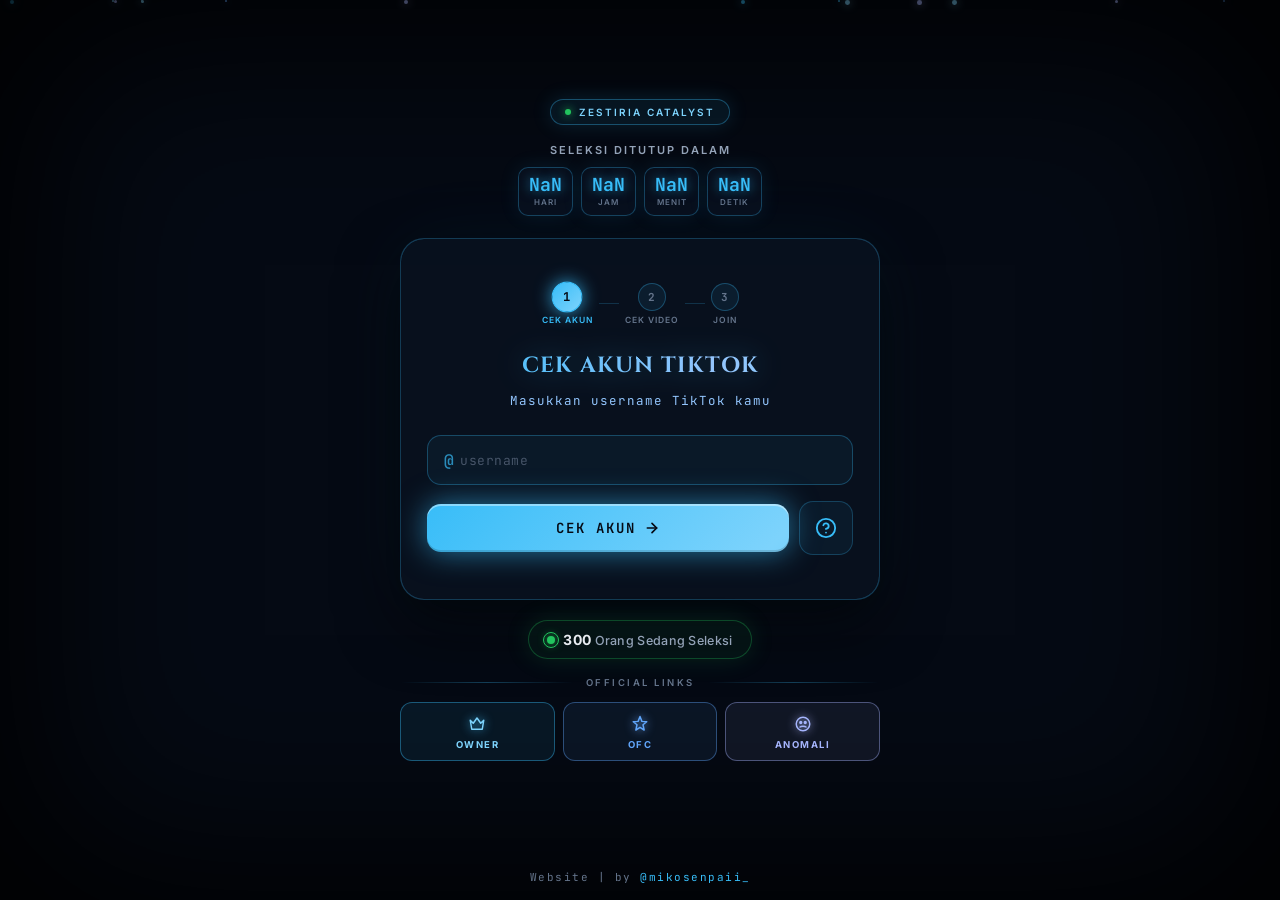
<file: index.html>
<!DOCTYPE html>
<html lang="id">
<head>
  <meta charset="UTF-8" />
  <meta name="viewport" content="width=device-width, initial-scale=1.0, maximum-scale=1.0, user-scalable=no" />
  <meta name="theme-color" content="#050a14" />

  <title>Zestiria Catalyst — Seleksi Member Eksklusif TikTok</title>
  <meta name="description" content="Join Zestiria Catalyst — Komunitas eksklusif kreator TikTok! Seleksi member baru, cek akun, kirim bukti, dan join grup WhatsApp kami. Gratis & mudah!">
  <meta name="keywords" content="Zestiria Catalyst, seleksi TikTok, komunitas kreator, grup WhatsApp, join member, seleksi online">
  <meta name="author" content="MikoSenpai">
  <meta name="robots" content="index, follow">

  <meta property="og:title" content="Zestiria Catalyst — Seleksi Member Eksklusif TikTok">
  <meta property="og:description" content="Join Zestiria Catalyst — Komunitas eksklusif kreator TikTok!">
  <meta property="og:image" content="https://cdn.phototourl.com/free/2026-09-18-398009e4-9c2b-493d-8fa6-78310434aab6.jpg">
  <meta property="og:url" content="https://zestiria.my.id">
  <meta property="og:type" content="website">

  <meta name="twitter:card" content="summary_large_image">
  <meta name="twitter:title" content="Zestiria Catalyst — Seleksi Member Eksklusif TikTok">
  <meta name="twitter:description" content="Join Zestiria Catalyst — Komunitas eksklusif kreator TikTok!">
  <meta name="twitter:image" content="https://cdn.phototourl.com/free/2026-09-18-398009e4-9c2b-493d-8fa6-78310434aab6.jpg">

  <link rel="icon" type="image/png" href="https://cdn.phototourl.com/free/2026-09-18-398009e4-9c2b-493d-8fa6-78310434aab6.jpg">
  <link rel="apple-touch-icon" href="https://cdn.phototourl.com/free/2026-09-18-398009e4-9c2b-493d-8fa6-78310434aab6.jpg">

  <link rel="preconnect" href="https://fonts.googleapis.com">
  <link rel="preconnect" href="https://fonts.gstatic.com" crossorigin>
  <link href="https://fonts.googleapis.com/css2?family=JetBrains+Mono:wght@400;600&family=Cinzel:wght@600;700&family=Inter:wght@400;500;600;700&display=swap" rel="stylesheet">

  <link rel="stylesheet" href="n27k.css" />
</head>
<body>

  <div class="bg" id="bgImage"></div>
  <div class="bg-overlay"></div>
  <div class="grid"></div>
  <div class="particles" id="particles"></div>
  <div class="vignette"></div>

  <canvas id="confettiCanvas" class="confetti-canvas"></canvas>

  <div class="wrapper">

    <div class="brand">
      <div class="brand-badge">
        <span class="pulse-dot"></span>
        <span class="brand-name">Zestiria Catalyst</span>
      </div>
    </div>

    <div class="countdown-widget" id="countdownWidget">
      <div class="countdown-label" id="countdownLabel">Seleksi ditutup dalam</div>
      <div class="countdown-timer">
        <div class="countdown-box">
          <span class="countdown-num" id="cdDays">00</span>
          <span class="countdown-unit" id="cdDaysLabel">hari</span>
        </div>
        <div class="countdown-box">
          <span class="countdown-num" id="cdHours">00</span>
          <span class="countdown-unit" id="cdHoursLabel">jam</span>
        </div>
        <div class="countdown-box">
          <span class="countdown-num" id="cdMinutes">00</span>
          <span class="countdown-unit" id="cdMinutesLabel">menit</span>
        </div>
        <div class="countdown-box">
          <span class="countdown-num" id="cdSeconds">00</span>
          <span class="countdown-unit" id="cdSecondsLabel">detik</span>
        </div>
      </div>
    </div>

    <div class="card">

      <div class="step-bar">
        <div class="step active" id="stepIndicator1">
          <span class="step-num">1</span>
          <span class="step-label">Cek Akun</span>
        </div>
        <div class="step-line"></div>
        <div class="step" id="stepIndicator2">
          <span class="step-num">2</span>
          <span class="step-label">Cek Video</span>
        </div>
        <div class="step-line"></div>
        <div class="step" id="stepIndicator3">
          <span class="step-num">3</span>
          <span class="step-label">Join</span>
        </div>
      </div>

      <!-- TAHAP 1 -->
      <div class="stage active" id="stage1">
        <h1 class="title" id="titleText">CEK AKUN TIKTOK</h1>
        <p class="subtitle" id="subtitleText">Masukkan username TikTok kamu</p>

        <div class="input-group">
          <span class="input-prefix">@</span>
          <input type="text" id="usernameInput" placeholder="username" autocomplete="off" spellcheck="false" maxlength="30" />
        </div>

        <div class="btn-row-main">
          <button class="btn-primary" onclick="checkUsername()">
            <span>CEK AKUN</span>
            <svg viewBox="0 0 24 24" fill="none" stroke="currentColor" stroke-width="2.5" stroke-linecap="round" stroke-linejoin="round">
              <line x1="5" y1="12" x2="19" y2="12"></line>
              <polyline points="12 5 19 12 12 19"></polyline>
            </svg>
          </button>
          <button class="btn-icon-main" onclick="openHelp()" title="Info CN & Hashtag">
            <svg viewBox="0 0 24 24" fill="none" stroke="currentColor" stroke-width="2" stroke-linecap="round" stroke-linejoin="round">
              <circle cx="12" cy="12" r="10"></circle>
              <path d="M9.09 9a3 3 0 0 1 5.83 1c0 2-3 3-3 3"></path>
              <line x1="12" y1="17" x2="12.01" y2="17"></line>
            </svg>
          </button>
        </div>

        <div class="status-box" id="status1"></div>
      </div>

      <!-- TAHAP 2 -->
      <div class="stage" id="stage2">
        <h1 class="title">CEK VIDEO TIKTOK</h1>
        <p class="subtitle">Tempel link video TikTok kamu</p>

        <div class="input-group">
          <input type="url" id="videoInput" placeholder="https://vt.tiktok.com/..." autocomplete="off" spellcheck="false" />
        </div>

        <div class="btn-row-main">
          <button class="btn-primary" onclick="checkVideo()">
            <span>CEK VIDEO</span>
            <svg viewBox="0 0 24 24" fill="none" stroke="currentColor" stroke-width="2.5" stroke-linecap="round" stroke-linejoin="round">
              <line x1="5" y1="12" x2="19" y2="12"></line>
              <polyline points="12 5 19 12 12 19"></polyline>
            </svg>
          </button>
          <button class="btn-icon-main" onclick="openHelp()" title="Info CN & Hashtag">
            <svg viewBox="0 0 24 24" fill="none" stroke="currentColor" stroke-width="2" stroke-linecap="round" stroke-linejoin="round">
              <circle cx="12" cy="12" r="10"></circle>
              <path d="M9.09 9a3 3 0 0 1 5.83 1c0 2-3 3-3 3"></path>
              <line x1="12" y1="17" x2="12.01" y2="17"></line>
            </svg>
          </button>
        </div>

        <button class="btn-ghost" onclick="backToStage1()">← Kembali ke Tahap 1</button>

        <div class="status-box" id="status2"></div>
      </div>

      <!-- TAHAP 3 -->
      <div class="stage" id="stage3">
        <div class="success-icon">
          <svg viewBox="0 0 24 24" fill="none" stroke="currentColor" stroke-width="3" stroke-linecap="round" stroke-linejoin="round">
            <polyline points="20 6 9 17 4 12"></polyline>
          </svg>
        </div>
        <h1 class="title">SELAMAT!</h1>
        <p class="subtitle">Kamu lolos seleksi 🎉</p>

        <div class="result-info" id="resultInfo"></div>

        <div class="btn-row-actions">
          <button class="btn-join-group" onclick="joinGroup()">
            <svg viewBox="0 0 24 24" fill="none" stroke="currentColor" stroke-width="2.5" stroke-linecap="round" stroke-linejoin="round">
              <path d="M17 21v-2a4 4 0 0 0-4-4H5a4 4 0 0 0-4 4v2"></path>
              <circle cx="9" cy="7" r="4"></circle>
              <path d="M23 21v-2a4 4 0 0 0-3-3.87"></path>
              <path d="M16 3.13a4 4 0 0 1 0 7.75"></path>
            </svg>
            <span>JOIN GRUP</span>
          </button>
          <button class="btn-upload-bukti" onclick="openUploadForm()">
            <svg viewBox="0 0 24 24" fill="none" stroke="currentColor" stroke-width="2.5" stroke-linecap="round" stroke-linejoin="round">
              <path d="M21 15v4a2 2 0 0 1-2 2H5a2 2 0 0 1-2-2v-4"></path>
              <polyline points="17 8 12 3 7 8"></polyline>
              <line x1="12" y1="3" x2="12" y2="15"></line>
            </svg>
            <span>KIRIM BUKTI</span>
          </button>
        </div>
      </div>

      <!-- STAGE UPLOAD -->
      <div class="stage" id="stageUpload">
        <h1 class="title">KIRIM BUKTI</h1>
        <p class="subtitle">Isi data buat verifikasi admin</p>

        <div class="input-group">
          <span class="input-prefix">@</span>
          <input type="text" id="uploadUsername" placeholder="username" autocomplete="off" spellcheck="false" />
        </div>

        <div class="input-group">
          <input type="tel" id="uploadWa" placeholder="628xxxxxxxxxx" autocomplete="off" />
        </div>

        <div class="file-upload-wrap">
          <input type="file" id="uploadFile" accept="image/*" onchange="handleFileChange(event)" hidden />
          <label for="uploadFile" class="file-upload-label" id="fileUploadLabel">
            <svg viewBox="0 0 24 24" fill="none" stroke="currentColor" stroke-width="2" stroke-linecap="round" stroke-linejoin="round">
              <rect x="3" y="3" width="18" height="18" rx="2" ry="2"></rect>
              <circle cx="8.5" cy="8.5" r="1.5"></circle>
              <polyline points="21 15 16 10 5 21"></polyline>
            </svg>
            <span id="fileLabelText">+ Pilih Gambar (max 5 MB)</span>
          </label>
          <div class="file-preview" id="filePreview"></div>
        </div>

        <button class="btn-primary" onclick="submitBukti()" id="btnSubmitBukti">
          <span>KIRIM BUKTI</span>
          <svg viewBox="0 0 24 24" fill="none" stroke="currentColor" stroke-width="2.5" stroke-linecap="round" stroke-linejoin="round">
            <line x1="22" y1="2" x2="11" y2="13"></line>
            <polygon points="22 2 15 22 11 13 2 9 22 2"></polygon>
          </svg>
        </button>

        <button class="btn-ghost" onclick="checkStatus()">CEK STATUS</button>

        <div class="status-box" id="statusUpload"></div>
      </div>

      <!-- STAGE STATUS -->
      <div class="stage" id="stageStatus">
        <div class="status-icon-wrap" id="statusIconWrap">
          <div class="status-icon" id="statusIcon"></div>
        </div>
        <h1 class="title" id="statusTitle">STATUS BUKTI</h1>
        <p class="subtitle" id="statusDesc">-</p>

        <button class="btn-primary" onclick="resetAll()">
          <span>KEMBALI</span>
        </button>
      </div>

      <!-- TAHAP GAGAL -->
      <div class="stage" id="stageFail">
        <div class="fail-icon">
          <svg viewBox="0 0 24 24" fill="none" stroke="currentColor" stroke-width="3" stroke-linecap="round" stroke-linejoin="round">
            <line x1="18" y1="6" x2="6" y2="18"></line>
            <line x1="6" y1="6" x2="18" y2="18"></line>
          </svg>
        </div>
        <h1 class="title">MAAF</h1>
        <p class="subtitle" id="failMessage">Kamu belum memenuhi syarat.</p>

        <button class="btn-primary" onclick="resetAll()">
          <span>COBA LAGI</span>
        </button>
      </div>

    </div>

    <div class="counter-widget" id="counterWidget">
      <span class="counter-dot"></span>
      <span class="counter-text">
        <strong id="counterValue">300</strong> Orang Sedang Seleksi
      </span>
    </div>

    <div class="official-section">
      <div class="divider"><span>Official Links</span></div>
      <div class="link-row">
        <a class="link-btn owner" id="ownerBtn" href="#" target="_blank" rel="noopener">
          <svg viewBox="0 0 24 24" fill="none" stroke="currentColor" stroke-width="2" stroke-linecap="round" stroke-linejoin="round"><path d="M3 7l4 4 5-7 5 7 4-4-2 12H5L3 7z"/></svg>
          <span class="label">Owner</span>
        </a>
        <a class="link-btn ofc" id="ofcBtn" href="#" target="_blank" rel="noopener">
          <svg viewBox="0 0 24 24" fill="none" stroke="currentColor" stroke-width="2" stroke-linecap="round" stroke-linejoin="round"><path d="M12 2l2.5 6.5L21 9l-5 4 1.5 7L12 16.5 6.5 20 8 13 3 9l6.5-.5z"/></svg>
          <span class="label">OFC</span>
        </a>
        <a class="link-btn anomali" id="anomaliBtn" href="#" target="_blank" rel="noopener">
          <svg viewBox="0 0 24 24" fill="none" stroke="currentColor" stroke-width="2" stroke-linecap="round" stroke-linejoin="round"><circle cx="12" cy="12" r="9"/><circle cx="9" cy="10" r="1.2" fill="currentColor"/><circle cx="15" cy="10" r="1.2" fill="currentColor"/><path d="M8 16c1.5-1.5 6.5-1.5 8 0"/></svg>
          <span class="label">Anomali</span>
        </a>
      </div>
    </div>

    <div class="footer">
      Website | by <span class="footer-name">@mikosenpaii_</span>
    </div>
  </div>

  <div class="popup" id="helpPopup">
    <div class="popup-box">
      <div class="popup-header">
        <h3>INFO CN & HASHTAG</h3>
        <button class="close-x" onclick="closeHelp()" aria-label="Close">
          <svg viewBox="0 0 24 24" fill="none" stroke="currentColor" stroke-width="2.5" stroke-linecap="round" stroke-linejoin="round"><line x1="18" y1="6" x2="6" y2="18"></line><line x1="6" y1="6" x2="18" y2="18"></line></svg>
        </button>
      </div>
      <div class="popup-body">
        <h4>📝 Format CN (Nama TikTok)</h4>
        <p class="help-desc">Pilih salah satu format di bawah, ganti "namamu" dengan nama kamu:</p>
        <div id="helpCNList"></div>
        <hr class="divider-line" />
        <h4>🏷️ Hashtag Wajib</h4>
        <p class="help-desc">Video kamu harus ada salah satu hashtag ini di caption:</p>
        <div id="helpHashtagList"></div>
        <hr class="divider-line" />
        <p class="help-note">💡 <strong>Tips:</strong> Setelah ganti CN di TikTok, tunggu 1-2 menit biar ke-update, baru cek lagi di sini.</p>
      </div>
      <div class="popup-footer">
        <button onclick="closeHelp()">TUTUP</button>
      </div>
    </div>
  </div>

  <div class="loading" id="loading">
    <div class="spinner"></div>
    <p id="loadingText">MEMPROSES...</p>
  </div>

  <script src="cfg2a.js"></script>
  <script src="s2ka.js"></script>
</body>
                             </html>
</file>
<file: n27k.css>
/* ============================================================
   RESET & BASE
   ============================================================ */
* { margin:0; padding:0; box-sizing:border-box; -webkit-tap-highlight-color: transparent; }

html, body {
  height: 100%;
  font-family: 'JetBrains Mono', monospace;
  background: #050a14;
  color: #e8ecf1;
  overflow-x: hidden;
  overflow-y: auto;
  -webkit-font-smoothing: antialiased;
}

/* ============================================================
   BACKGROUND
   ============================================================ */
.bg {
  position: fixed; inset: 0;
  background-color: #050a14;
  background-image: var(--bg-image);
  background-size: cover;
  background-position: center;
  background-repeat: no-repeat;
  z-index: -4;
}

.bg-overlay {
  position: fixed; inset: 0;
  background:
    radial-gradient(circle at 50% 40%, rgba(56,189,248,0.18), transparent 60%),
    linear-gradient(180deg, rgba(5,10,20,0.78) 0%, rgba(5,10,20,0.9) 50%, rgba(5,10,20,0.97) 100%);
  z-index: -3;
  pointer-events: none;
}

.grid {
  position: fixed; inset: 0;
  background-image:
    linear-gradient(rgba(120,180,255,0.035) 1px, transparent 1px),
    linear-gradient(90deg, rgba(120,180,255,0.035) 1px, transparent 1px);
  background-size: 55px 55px;
  -webkit-mask-image: radial-gradient(circle at center, black 25%, transparent 80%);
  mask-image: radial-gradient(circle at center, black 25%, transparent 80%);
  z-index: -2;
  pointer-events: none;
}

.vignette {
  position: fixed; inset: 0;
  box-shadow: inset 0 0 180px 50px rgba(0,0,0,0.9);
  pointer-events: none;
  z-index: 1;
}

/* ============================================================
   PARTIKEL
   ============================================================ */
.particles {
  position: fixed; inset: 0;
  pointer-events: none;
  z-index: 0;
  overflow: hidden;
}

.particle {
  position: absolute;
  width: 3px; height: 3px;
  border-radius: 50%;
  background: #38bdf8;
  will-change: transform, opacity;
  animation: floatUp linear infinite;
  box-shadow: 0 0 8px currentColor;
}

@keyframes floatUp {
  0% { transform: translate3d(0, 100vh, 0); opacity: 0; }
  10% { opacity: 0.9; }
  90% { opacity: 0.9; }
  100% { transform: translate3d(0, -10vh, 0); opacity: 0; }
}

/* ============================================================
   CONFETTI CANVAS
   ============================================================ */
.confetti-canvas {
  position: fixed;
  inset: 0;
  pointer-events: none;
  z-index: 999;
  display: none;
}
.confetti-canvas.active { display: block; }

/* ============================================================
   WRAPPER
   ============================================================ */
.wrapper {
  min-height: 100vh;
  min-height: 100dvh;
  display: flex;
  flex-direction: column;
  align-items: center;
  justify-content: center;
  padding: 30px 20px 70px;
  position: relative;
  z-index: 2;
}

/* ============================================================
   BRAND BADGE
   ============================================================ */
.brand { margin-bottom: 18px; animation: fadeUp 0.7s ease 0.1s both; }

.brand-badge {
  display: inline-flex;
  align-items: center;
  gap: 8px;
  padding: 6px 14px;
  border-radius: 50px;
  background: rgba(56,189,248,0.08);
  border: 1px solid rgba(56,189,248,0.35);
  font-family: 'Inter', sans-serif;
  font-size: 10px;
  font-weight: 600;
  letter-spacing: 2px;
  color: #7dd3fc;
  text-transform: uppercase;
  position: relative;
  overflow: hidden;
  box-shadow: 0 0 20px rgba(56,189,248,0.15);
}

.brand-badge::before {
  content: '';
  position: absolute; inset: 0;
  background: linear-gradient(90deg, transparent, rgba(56,189,248,0.2), transparent);
  transform: translateX(-100%);
  animation: badgeShine 4s ease-in-out infinite;
}

@keyframes badgeShine {
  0%, 100% { transform: translateX(-100%); }
  50% { transform: translateX(100%); }
}

.brand-badge .pulse-dot {
  width: 6px; height: 6px;
  border-radius: 50%;
  background: #22c55e;
  box-shadow: 0 0 8px #22c55e;
  animation: pulse 1.5s ease-in-out infinite;
  flex-shrink: 0;
}

@keyframes pulse {
  0%, 100% { opacity: 1; transform: scale(1); }
  50% { opacity: 0.4; transform: scale(0.8); }
}

/* ============================================================
   COUNTDOWN WIDGET
   ============================================================ */
.countdown-widget {
  display: flex;
  flex-direction: column;
  align-items: center;
  gap: 10px;
  margin-bottom: 22px;
  animation: fadeUp 0.7s ease 0.15s both;
}

.countdown-label {
  font-family: 'Inter', sans-serif;
  font-size: 11px;
  letter-spacing: 2px;
  color: #94a3b8;
  text-transform: uppercase;
  font-weight: 600;
}

.countdown-timer {
  display: flex;
  align-items: center;
  gap: 8px;
}

.countdown-box {
  display: flex;
  flex-direction: column;
  align-items: center;
  gap: 3px;
  min-width: 52px;
  padding: 8px 10px;
  background: rgba(10, 18, 32, 0.75);
  border: 1px solid rgba(56, 189, 248, 0.3);
  border-radius: 10px;
  box-shadow: 0 0 20px rgba(56, 189, 248, 0.1);
}

.countdown-num {
  font-family: 'JetBrains Mono', monospace;
  font-size: 18px;
  font-weight: 700;
  color: #38bdf8;
  line-height: 1;
  text-shadow: 0 0 12px rgba(56, 189, 248, 0.6);
}

.countdown-num.urgent {
  color: #f87171;
  text-shadow: 0 0 12px rgba(248, 113, 113, 0.8);
  animation: urgentPulse 1s ease-in-out infinite;
}

@keyframes urgentPulse {
  0%, 100% { opacity: 1; }
  50% { opacity: 0.6; }
}

.countdown-unit {
  font-family: 'Inter', sans-serif;
  font-size: 8px;
  letter-spacing: 1px;
  color: #64748b;
  text-transform: uppercase;
  font-weight: 600;
}

.countdown-widget.ended .countdown-timer { display: none; }
.countdown-widget.ended .countdown-label { color: #f87171; }

/* ============================================================
   CARD
   ============================================================ */
.card {
  position: relative;
  width: 100%;
  max-width: 480px;
  padding: 32px 26px 28px;
  border-radius: 24px;
  background: rgba(10,18,32,0.78);
  border: 1px solid rgba(56,189,248,0.25);
  box-shadow: 0 25px 60px rgba(0,0,0,0.6), 0 0 80px rgba(56,189,248,0.06);
  text-align: center;
  animation: cardEnter 0.8s cubic-bezier(0.22,1,0.36,1) 0.3s both;
  overflow: hidden;
}

@keyframes cardEnter {
  0% { transform: translate3d(0, 50px, 0) scale(0.95); opacity: 0; }
  100% { transform: translate3d(0, 0, 0) scale(1); opacity: 1; }
}

.card::before {
  content: '';
  position: absolute; inset: -1px;
  border-radius: 24px;
  padding: 1px;
  background: linear-gradient(135deg, rgba(56,189,248,0.7), rgba(120,180,255,0.5), rgba(56,189,248,0.7));
  -webkit-mask: linear-gradient(#000 0 0) content-box, linear-gradient(#000 0 0);
  -webkit-mask-composite: xor;
  mask-composite: exclude;
  opacity: 0.6;
  animation: borderPulse 3s ease-in-out infinite;
  pointer-events: none;
}

@keyframes borderPulse {
  0%, 100% { opacity: 0.4; }
  50% { opacity: 0.9; }
}

/* ============================================================
   STEP BAR
   ============================================================ */
.step-bar {
  display: flex;
  align-items: center;
  justify-content: center;
  gap: 6px;
  margin-bottom: 26px;
  margin-top: 12px;
  animation: fadeUp 0.7s ease 0.4s both;
}

.step { display: flex; flex-direction: column; align-items: center; gap: 4px; transition: 0.3s; }

.step-num {
  width: 28px; height: 28px;
  border-radius: 50%;
  display: flex; align-items: center; justify-content: center;
  font-size: 11px; font-weight: 700;
  background: rgba(56,189,248,0.08);
  border: 1px solid rgba(56,189,248,0.3);
  color: #64748b;
  transition: 0.3s;
}

.step-label {
  font-family: 'Inter', sans-serif;
  font-size: 8.5px;
  letter-spacing: 1px;
  color: #64748b;
  text-transform: uppercase;
  font-weight: 600;
  transition: 0.3s;
}

.step.active .step-num {
  background: linear-gradient(135deg, #38bdf8, #7dd3fc);
  color: #050a14;
  border-color: #38bdf8;
  box-shadow: 0 0 15px rgba(56,189,248,0.8);
  transform: scale(1.1);
}

.step.active .step-label { color: #38bdf8; }

.step.done .step-num {
  background: rgba(34,197,94,0.2);
  border-color: #22c55e;
  color: #22c55e;
}

.step.done .step-label { color: #22c55e; }

.step-line {
  width: 20px; height: 1px;
  background: linear-gradient(90deg, rgba(56,189,248,0.2), rgba(56,189,248,0.2));
}

/* ============================================================
   STAGE
   ============================================================ */
.stage { display: none; animation: stageIn 0.5s cubic-bezier(0.22,1,0.36,1); }
.stage.active { display: block; }

@keyframes stageIn {
  0% { opacity: 0; transform: translate3d(0, 20px, 0); }
  100% { opacity: 1; transform: translate3d(0, 0, 0); }
}

/* ============================================================
   TITLE & SUBTITLE
   ============================================================ */
.title {
  font-family: 'Cinzel', serif;
  font-size: 22px;
  font-weight: 700;
  letter-spacing: 1px;
  margin-bottom: 10px;
  background: linear-gradient(90deg, #38bdf8, #93c5fd, #7dd3fc, #38bdf8);
  background-size: 200% auto;
  -webkit-background-clip: text;
  -webkit-text-fill-color: transparent;
  background-clip: text;
  animation: titleShine 4s linear infinite;
  filter: drop-shadow(0 0 15px rgba(56,189,248,0.4));
}

@keyframes titleShine { to { background-position: 200% center; } }

.subtitle {
  font-size: 12.5px;
  color: #93c5fd;
  letter-spacing: 1px;
  margin-bottom: 24px;
  line-height: 1.7;
}

/* ============================================================
   INPUT GROUP
   ============================================================ */
.input-group {
  display: flex;
  align-items: center;
  background: rgba(56,189,248,0.05);
  border: 1px solid rgba(56,189,248,0.3);
  border-radius: 14px;
  padding: 0 16px;
  margin-bottom: 16px;
  transition: 0.3s;
}

.input-group:focus-within {
  border-color: rgba(56,189,248,0.8);
  box-shadow: 0 0 25px rgba(56,189,248,0.4);
  background: rgba(56,189,248,0.08);
}

.input-prefix {
  font-size: 16px;
  color: #38bdf8;
  font-weight: 600;
  margin-right: 6px;
  opacity: 0.7;
}

.input-group input {
  flex: 1;
  background: transparent;
  border: none;
  outline: none;
  color: #e8ecf1;
  font-family: 'JetBrains Mono', monospace;
  font-size: 14px;
  padding: 15px 0;
  letter-spacing: 0.5px;
}

.input-group input::placeholder { color: #475569; font-size: 13px; }

/* ============================================================
   BUTTONS
   ============================================================ */
.btn-primary {
  position: relative;
  width: 100%;
  padding: 15px 24px;
  display: inline-flex;
  align-items: center;
  justify-content: center;
  gap: 8px;
  font-family: 'JetBrains Mono', monospace;
  font-size: 14px;
  font-weight: 600;
  letter-spacing: 2px;
  color: #050a14;
  background: linear-gradient(135deg, #38bdf8, #7dd3fc, #38bdf8);
  background-size: 200% auto;
  border: none;
  border-radius: 14px;
  cursor: pointer;
  overflow: hidden;
  box-shadow: 0 0 30px rgba(56,189,248,0.6), inset 0 2px 0 rgba(255,255,255,0.4), inset 0 -2px 0 rgba(0,0,0,0.15);
  transition: transform 0.25s cubic-bezier(0.34,1.4,0.64,1), background-position 0.5s;
  -webkit-appearance: none;
}

.btn-primary:active {
  transform: translate3d(0, -2px, 0) scale(1.02);
  background-position: right center;
}

.btn-primary::after {
  content: '';
  position: absolute; top: 0; left: -100%;
  width: 60%; height: 100%;
  background: linear-gradient(90deg, transparent, rgba(255,255,255,0.8), transparent);
  animation: shimmer 3s ease-in-out infinite;
  pointer-events: none;
}

@keyframes shimmer {
  0% { transform: translate3d(-100%, 0, 0); }
  60%, 100% { transform: translate3d(350%, 0, 0); }
}

.btn-primary svg { width: 16px; height: 16px; position: relative; z-index: 1; }
.btn-primary span { position: relative; z-index: 1; }

.btn-ghost {
  width: 100%;
  padding: 12px 24px;
  margin-top: 10px;
  background: transparent;
  border: 1px solid rgba(56,189,248,0.2);
  border-radius: 14px;
  color: #64748b;
  font-family: 'JetBrains Mono', monospace;
  font-size: 11.5px;
  letter-spacing: 1px;
  cursor: pointer;
  transition: 0.3s;
}

.btn-ghost:active {
  background: rgba(56,189,248,0.08);
  color: #7dd3fc;
  border-color: rgba(56,189,248,0.5);
}

/* ============================================================
   BUTTON ROW (tombol utama + tombol help)
   ============================================================ */
.btn-row-main {
  display: flex;
  align-items: center;
  justify-content: center;
  gap: 10px;
  animation: fadeUp 0.7s ease 0.75s both;
}

.btn-row-main .btn-primary { flex: 1; width: auto; }

.btn-icon-main {
  width: 54px; height: 54px;
  border-radius: 14px;
  background: rgba(56,189,248,0.06);
  border: 1px solid rgba(56,189,248,0.25);
  color: #38bdf8;
  cursor: pointer;
  display: flex; align-items: center; justify-content: center;
  transition: transform 0.35s cubic-bezier(0.34,1.4,0.64,1), background 0.3s, border-color 0.3s;
  -webkit-appearance: none;
  padding: 0;
  flex-shrink: 0;
}

.btn-icon-main svg { width: 22px; height: 22px; }

.btn-icon-main:active {
  background: rgba(56,189,248,0.2);
  border-color: rgba(56,189,248,0.7);
  transform: translateZ(0) scale(1.05) rotate(180deg);
  box-shadow: 0 0 25px rgba(56,189,248,0.6);
}

/* ============================================================
   TOMBOL AKSI (JOIN + KIRIM BUKTI)
   ============================================================ */
.btn-row-actions {
  display: grid;
  grid-template-columns: 1fr 1fr;
  gap: 10px;
  margin-top: 20px;
  animation: fadeUp 0.7s ease 0.75s both;
}

.btn-join-group, .btn-upload-bukti {
  display: flex;
  align-items: center;
  justify-content: center;
  gap: 8px;
  padding: 15px 12px;
  border-radius: 14px;
  font-family: 'JetBrains Mono', monospace;
  font-size: 12px;
  font-weight: 700;
  letter-spacing: 1.5px;
  cursor: pointer;
  transition: all 0.3s cubic-bezier(0.34, 1.4, 0.64, 1);
  -webkit-appearance: none;
  position: relative;
  overflow: hidden;
}

.btn-join-group svg, .btn-upload-bukti svg {
  width: 18px;
  height: 18px;
  flex-shrink: 0;
}

.btn-join-group {
  background: linear-gradient(135deg, #25d366, #128c7e);
  border: none;
  color: #fff;
  box-shadow: 0 0 25px rgba(37, 211, 102, 0.5);
}
.btn-join-group:active {
  transform: scale(0.97);
  box-shadow: 0 0 40px rgba(37, 211, 102, 0.9);
}

.btn-upload-bukti {
  background: linear-gradient(135deg, #38bdf8, #7dd3fc, #38bdf8);
  background-size: 200% auto;
  border: none;
  color: #050a14;
  box-shadow: 0 0 25px rgba(56, 189, 248, 0.5);
}
.btn-upload-bukti:active {
  transform: scale(0.97);
  box-shadow: 0 0 40px rgba(56, 189, 248, 0.9);
}

/* ============================================================
   STATUS BOX
   ============================================================ */
.status-box {
  margin-top: 16px;
  font-size: 12px;
  line-height: 1.7;
  letter-spacing: 0.5px;
  transition: 0.3s;
}

.status-box.error {
  color: #f87171;
  padding: 12px;
  border-radius: 10px;
  background: rgba(248,113,113,0.08);
  border: 1px solid rgba(248,113,113,0.3);
  animation: shake 0.4s ease;
}

.status-box.success {
  color: #4ade80;
  padding: 12px;
  border-radius: 10px;
  background: rgba(74,222,128,0.08);
  border: 1px solid rgba(74,222,128,0.3);
}

@keyframes shake {
  0%, 100% { transform: translateX(0); }
  25% { transform: translateX(-6px); }
  75% { transform: translateX(6px); }
}

/* ============================================================
   SUCCESS & FAIL ICON
   ============================================================ */
.success-icon, .fail-icon {
  width: 80px; height: 80px;
  border-radius: 50%;
  margin: 0 auto 20px;
  display: flex; align-items: center; justify-content: center;
  animation: iconPop 0.6s cubic-bezier(0.34,1.56,0.64,1);
}

.success-icon {
  background: rgba(74,222,128,0.1);
  border: 2px solid #4ade80;
  box-shadow: 0 0 40px rgba(74,222,128,0.5);
  color: #4ade80;
}

.fail-icon {
  background: rgba(248,113,113,0.1);
  border: 2px solid #f87171;
  box-shadow: 0 0 40px rgba(248,113,113,0.5);
  color: #f87171;
}

.success-icon svg, .fail-icon svg { width: 38px; height: 38px; }

@keyframes iconPop {
  0% { transform: scale(0.3) rotate(-90deg); opacity: 0; }
  100% { transform: scale(1) rotate(0); opacity: 1; }
}

/* ============================================================
   STATUS ICON (buat halaman status)
   ============================================================ */
.status-icon-wrap {
  display: flex;
  align-items: center;
  justify-content: center;
  margin-bottom: 20px;
}

.status-icon {
  width: 80px;
  height: 80px;
  border-radius: 50%;
  display: flex;
  align-items: center;
  justify-content: center;
  animation: iconPop 0.6s cubic-bezier(0.34, 1.56, 0.64, 1);
}

.status-icon svg {
  width: 38px;
  height: 38px;
}

.status-icon-wrap.pending .status-icon {
  background: rgba(251, 191, 36, 0.1);
  border: 2px solid #fbbf24;
  color: #fbbf24;
  box-shadow: 0 0 40px rgba(251, 191, 36, 0.5);
}

.status-icon-wrap.acc .status-icon {
  background: rgba(74, 222, 128, 0.1);
  border: 2px solid #4ade80;
  color: #4ade80;
  box-shadow: 0 0 40px rgba(74, 222, 128, 0.5);
}

.status-icon-wrap.tolak .status-icon {
  background: rgba(248, 113, 113, 0.1);
  border: 2px solid #f87171;
  color: #f87171;
  box-shadow: 0 0 40px rgba(248, 113, 113, 0.5);
}

/* ============================================================
   FILE UPLOAD
   ============================================================ */
.file-upload-wrap {
  margin-bottom: 16px;
}

.file-upload-label {
  display: flex;
  flex-direction: column;
  align-items: center;
  justify-content: center;
  gap: 10px;
  padding: 30px 20px;
  background: rgba(56, 189, 248, 0.05);
  border: 2px dashed rgba(56, 189, 248, 0.4);
  border-radius: 14px;
  color: #7dd3fc;
  font-family: 'JetBrains Mono', monospace;
  font-size: 12px;
  cursor: pointer;
  transition: 0.3s;
}

.file-upload-label svg {
  width: 32px;
  height: 32px;
}

.file-upload-label:active {
  background: rgba(56, 189, 248, 0.15);
  border-color: rgba(56, 189, 248, 0.8);
}

.file-preview {
  display: none;
  margin-top: 10px;
  border-radius: 12px;
  overflow: hidden;
  border: 1px solid rgba(56, 189, 248, 0.3);
}

.file-preview.active {
  display: block;
}

.file-preview img {
  width: 100%;
  max-height: 250px;
  object-fit: contain;
  background: rgba(56, 189, 248, 0.03);
}

/* ============================================================
   RESULT INFO
   ============================================================ */
.result-info {
  padding: 14px;
  margin-bottom: 20px;
  border-radius: 12px;
  background: rgba(56,189,248,0.06);
  border: 1px solid rgba(56,189,248,0.2);
  font-size: 12px;
  color: #cbd5e1;
  line-height: 1.9;
  text-align: left;
}

.result-info strong { color: #38bdf8; }

/* ============================================================
   COUNTER WIDGET
   ============================================================ */
.counter-widget {
  display: inline-flex;
  align-items: center;
  gap: 8px;
  padding: 10px 18px;
  margin-top: 20px;
  border-radius: 50px;
  background: rgba(34, 197, 94, 0.06);
  border: 1px solid rgba(34, 197, 94, 0.3);
  font-family: 'Inter', sans-serif;
  font-size: 12.5px;
  color: #94a3b8;
  letter-spacing: 0.3px;
  font-weight: 500;
  animation: fadeUp 0.7s ease 1.3s both;
  box-shadow: 0 0 25px rgba(34, 197, 94, 0.15);
}

.counter-widget strong {
  color: #e8ecf1;
  font-weight: 700;
  font-size: 14px;
  transition: color 0.3s;
}

.counter-widget strong.bump {
  color: #4ade80;
  text-shadow: 0 0 15px rgba(74, 222, 128, 0.8);
}

.counter-dot {
  width: 8px;
  height: 8px;
  border-radius: 50%;
  background: #22c55e;
  box-shadow: 0 0 10px #22c55e;
  animation: counterPulse 1.5s ease-in-out infinite;
  flex-shrink: 0;
  position: relative;
}

.counter-dot::before {
  content: '';
  position: absolute;
  inset: -4px;
  border-radius: 50%;
  border: 1px solid #22c55e;
  animation: counterRing 2s ease-out infinite;
}

@keyframes counterPulse {
  0%, 100% { opacity: 1; transform: scale(1); }
  50% { opacity: 0.5; transform: scale(0.85); }
}

@keyframes counterRing {
  0% { transform: scale(0.8); opacity: 0.8; }
  100% { transform: scale(2); opacity: 0; }
}

/* ============================================================
   OFFICIAL LINKS SECTION
   ============================================================ */
.official-section {
  width: 100%;
  max-width: 480px;
  margin-top: 18px;
  animation: fadeUp 0.7s ease 1.4s both;
}

.divider {
  display: flex;
  align-items: center;
  gap: 12px;
  margin-bottom: 14px;
}

.divider::before, .divider::after {
  content: '';
  flex: 1; height: 1px;
  background: linear-gradient(90deg, transparent, rgba(56,189,248,0.3), transparent);
}

.divider span {
  font-family: 'Inter', sans-serif;
  font-size: 9.5px;
  letter-spacing: 2.5px;
  color: #64748b;
  font-weight: 600;
  text-transform: uppercase;
}

.link-row {
  display: grid;
  grid-template-columns: repeat(3, 1fr);
  gap: 8px;
}

.link-btn {
  position: relative;
  padding: 12px 6px 10px;
  display: flex;
  flex-direction: column;
  align-items: center;
  justify-content: center;
  gap: 6px;
  font-family: 'Inter', sans-serif;
  font-size: 9.5px;
  font-weight: 700;
  letter-spacing: 1.5px;
  border-radius: 12px;
  cursor: pointer;
  text-decoration: none;
  overflow: hidden;
  transition: transform 0.3s cubic-bezier(0.34,1.4,0.64,1), background 0.3s, box-shadow 0.3s, border-color 0.3s;
  text-transform: uppercase;
}

.link-btn:active { transform: translate3d(0, -2px, 0) scale(1.04); }
.link-btn svg { width: 18px; height: 18px; }
.link-btn .label { display: block; }

.link-btn.owner {
  color: #7dd3fc;
  background: rgba(56,189,248,0.08);
  border: 1px solid rgba(56,189,248,0.4);
}
.link-btn.owner:active {
  background: rgba(56,189,248,0.22);
  box-shadow: 0 0 22px rgba(56,189,248,0.8);
  border-color: rgba(56,189,248,0.8);
}
.link-btn.owner svg { filter: drop-shadow(0 0 5px rgba(56,189,248,0.9)); }

.link-btn.ofc {
  color: #60a5fa;
  background: rgba(96,165,250,0.08);
  border: 1px solid rgba(96,165,250,0.4);
}
.link-btn.ofc:active {
  background: rgba(96,165,250,0.22);
  box-shadow: 0 0 22px rgba(96,165,250,0.8);
  border-color: rgba(96,165,250,0.8);
}
.link-btn.ofc svg { filter: drop-shadow(0 0 5px rgba(96,165,250,0.9)); }

.link-btn.anomali {
  color: #a5b4fc;
  background: rgba(165,180,252,0.08);
  border: 1px solid rgba(165,180,252,0.4);
}
.link-btn.anomali:active {
  background: rgba(165,180,252,0.22);
  box-shadow: 0 0 22px rgba(165,180,252,0.8);
  border-color: rgba(165,180,252,0.8);
}
.link-btn.anomali svg { filter: drop-shadow(0 0 5px rgba(165,180,252,0.9)); }

/* ============================================================
   LINKS LIST
   ============================================================ */
.links-list {
  display: flex;
  flex-direction: column;
  gap: 8px;
}

.link-item {
  display: flex;
  align-items: center;
  gap: 12px;
  padding: 12px 16px;
  background: rgba(56,189,248,0.04);
  border: 1px solid rgba(56,189,248,0.2);
  border-radius: 12px;
  text-decoration: none;
  color: #cbd5e1;
  font-family: 'Inter', sans-serif;
  font-size: 12px;
  font-weight: 500;
  letter-spacing: 0.5px;
  transition: all 0.3s cubic-bezier(0.34,1.4,0.64,1);
  overflow: hidden;
  position: relative;
}

.link-item:active {
  background: rgba(56,189,248,0.12);
  border-color: rgba(56,189,248,0.6);
  box-shadow: 0 0 25px rgba(56,189,248,0.4);
  transform: translate3d(0, -2px, 0) scale(1.01);
}

.link-item .link-icon {
  width: 32px; height: 32px;
  border-radius: 8px;
  display: flex; align-items: center; justify-content: center;
  background: rgba(56,189,248,0.08);
  border: 1px solid rgba(56,189,248,0.25);
  flex-shrink: 0;
  color: #38bdf8;
}

.link-item .link-icon svg { width: 16px; height: 16px; }

.link-item .link-info {
  flex: 1;
  display: flex;
  flex-direction: column;
  gap: 2px;
  overflow: hidden;
}

.link-item .link-title {
  color: #e8ecf1;
  font-weight: 600;
  font-size: 12.5px;
  letter-spacing: 0.3px;
}

.link-item .link-desc {
  color: #64748b;
  font-size: 10px;
  white-space: nowrap;
  overflow: hidden;
  text-overflow: ellipsis;
}

.link-item .link-arrow {
  color: #38bdf8;
  font-size: 14px;
  opacity: 0.6;
  flex-shrink: 0;
}

.link-item.wa { border-color: rgba(37,211,102,0.25); }
.link-item.wa:active {
  background: rgba(37,211,102,0.12);
  border-color: rgba(37,211,102,0.6);
  box-shadow: 0 0 25px rgba(37,211,102,0.4);
}
.link-item.wa .link-icon {
  background: rgba(37,211,102,0.1);
  border-color: rgba(37,211,102,0.3);
  color: #25d366;
}

.link-item.tiktok { border-color: rgba(255,255,255,0.15); }
.link-item.tiktok:active {
  background: rgba(255,255,255,0.08);
  border-color: rgba(255,255,255,0.4);
}
.link-item.tiktok .link-icon {
  background: rgba(255,255,255,0.08);
  border-color: rgba(255,255,255,0.2);
  color: #ffffff;
}

.link-item.discord { border-color: rgba(88,101,242,0.3); }
.link-item.discord:active {
  background: rgba(88,101,242,0.15);
  border-color: rgba(88,101,242,0.7);
  box-shadow: 0 0 25px rgba(88,101,242,0.5);
}
.link-item.discord .link-icon {
  background: rgba(88,101,242,0.1);
  border-color: rgba(88,101,242,0.3);
  color: #5865f2;
}

.link-item.instagram { border-color: rgba(225,48,108,0.3); }
.link-item.instagram:active {
  background: rgba(225,48,108,0.15);
  border-color: rgba(225,48,108,0.7);
  box-shadow: 0 0 25px rgba(225,48,108,0.5);
}
.link-item.instagram .link-icon {
  background: rgba(225,48,108,0.1);
  border-color: rgba(225,48,108,0.3);
  color: #e1306c;
}

.link-item.youtube { border-color: rgba(255,0,0,0.3); }
.link-item.youtube:active {
  background: rgba(255,0,0,0.15);
  border-color: rgba(255,0,0,0.7);
  box-shadow: 0 0 25px rgba(255,0,0,0.5);
}
.link-item.youtube .link-icon {
  background: rgba(255,0,0,0.1);
  border-color: rgba(255,0,0,0.3);
  color: #ff0000;
}

/* ============================================================
   FOOTER
   ============================================================ */
.footer {
  position: absolute;
  bottom: 16px;
  font-size: 11px;
  letter-spacing: 1.5px;
  color: #64748b;
  text-align: center;
  animation: fadeUp 0.9s ease 1.5s both;
  width: 100%;
  left: 0;
}

.footer span { color: #38bdf8; }

/* ============================================================
   POPUP (HELP)
   ============================================================ */
.popup {
  position: fixed; inset: 0;
  background: rgba(5,10,20,0.88);
  display: flex;
  align-items: center;
  justify-content: center;
  z-index: 90;
  padding: 16px;
  opacity: 0;
  visibility: hidden;
  transition: opacity 0.3s ease, visibility 0.3s;
}

.popup.active { opacity: 1; visibility: visible; }

.popup-box {
  position: relative;
  width: 100%;
  max-width: 420px;
  max-height: 85vh;
  max-height: 85dvh;
  display: flex;
  flex-direction: column;
  border-radius: 20px;
  background: rgba(10,18,32,0.98);
  border: 1px solid rgba(56,189,248,0.4);
  box-shadow: 0 20px 60px rgba(0,0,0,0.7), 0 0 60px rgba(56,189,248,0.15);
  transform: translate3d(0, 40px, 0) scale(0.95);
  opacity: 0;
  transition: transform 0.4s cubic-bezier(0.34,1.4,0.64,1), opacity 0.3s ease;
  overflow: hidden;
}

.popup.active .popup-box {
  transform: translate3d(0, 0, 0) scale(1);
  opacity: 1;
}

.popup-header {
  padding: 20px 20px 14px;
  text-align: center;
  border-bottom: 1px solid rgba(56,189,248,0.15);
  position: relative;
  flex-shrink: 0;
}

.popup-header h3 {
  font-family: 'Cinzel', serif;
  color: #38bdf8;
  font-size: 18px;
  letter-spacing: 1.5px;
  text-shadow: 0 0 15px rgba(56,189,248,0.5);
}

.close-x {
  position: absolute;
  top: 14px; right: 14px;
  width: 32px; height: 32px;
  background: rgba(56,189,248,0.05);
  border: 1px solid rgba(56,189,248,0.15);
  border-radius: 50%;
  color: #94a3b8;
  cursor: pointer;
  transition: 0.3s;
  display: flex; align-items: center; justify-content: center;
  padding: 0;
}

.close-x svg { width: 14px; height: 14px; }

.close-x:active {
  color: #38bdf8;
  background: rgba(56,189,248,0.15);
  border-color: rgba(56,189,248,0.5);
  transform: scale(1.1);
}

.popup-body {
  padding: 20px 22px;
  overflow-y: auto;
  text-align: left;
  font-size: 12.5px;
  line-height: 1.85;
  color: #cbd5e1;
  -webkit-overflow-scrolling: touch;
  overscroll-behavior: contain;
}

.popup-body::-webkit-scrollbar { width: 4px; }
.popup-body::-webkit-scrollbar-thumb {
  background: rgba(56,189,248,0.5);
  border-radius: 10px;
}

.popup-body h4 {
  color: #38bdf8;
  font-size: 13px;
  letter-spacing: 1px;
  margin-top: 4px;
  margin-bottom: 8px;
  font-family: 'Cinzel', serif;
}

.popup-body h4:not(:first-child) { margin-top: 16px; }

.divider-line {
  border: none;
  border-top: 1px dashed rgba(56,189,248,0.25);
  margin: 16px 0;
}

.popup-footer {
  padding: 14px 20px 18px;
  border-top: 1px solid rgba(56,189,248,0.15);
  text-align: center;
  flex-shrink: 0;
}

.popup-footer button {
  padding: 11px 36px;
  border-radius: 50px;
  border: 1px solid rgba(56,189,248,0.5);
  background: transparent;
  color: #38bdf8;
  font-family: 'JetBrains Mono', monospace;
  font-size: 12px;
  letter-spacing: 1.5px;
  cursor: pointer;
  transition: 0.3s;
  -webkit-appearance: none;
}

.popup-footer button:active {
  background: rgba(56,189,248,0.2);
  box-shadow: 0 0 20px rgba(56,189,248,0.6);
  transform: scale(1.05);
}

/* ============================================================
   COPY ITEM (popup help)
   ============================================================ */
.help-desc {
  color: #94a3b8;
  font-size: 11.5px;
  margin-bottom: 12px;
  line-height: 1.6;
}

.copy-item {
  display: flex;
  align-items: center;
  gap: 10px;
  padding: 10px 12px;
  margin-bottom: 8px;
  background: rgba(56,189,248,0.05);
  border: 1px solid rgba(56,189,248,0.2);
  border-radius: 10px;
  transition: 0.3s;
}

.copy-item code {
  flex: 1;
  font-family: 'JetBrains Mono', monospace;
  font-size: 12px;
  color: #7dd3fc;
  font-weight: 600;
  letter-spacing: 0.5px;
  word-break: break-all;
}

.copy-btn {
  display: inline-flex;
  align-items: center;
  gap: 5px;
  padding: 6px 12px;
  background: rgba(56,189,248,0.1);
  border: 1px solid rgba(56,189,248,0.35);
  border-radius: 8px;
  color: #38bdf8;
  font-family: 'Inter', sans-serif;
  font-size: 10px;
  font-weight: 700;
  letter-spacing: 0.8px;
  cursor: pointer;
  transition: 0.3s;
  -webkit-appearance: none;
  flex-shrink: 0;
}

.copy-btn svg { width: 12px; height: 12px; }

.copy-btn:active {
  background: rgba(56,189,248,0.3);
  border-color: rgba(56,189,248,0.8);
  box-shadow: 0 0 15px rgba(56,189,248,0.5);
  transform: scale(1.05);
}

.copy-btn.copied {
  background: rgba(34,197,94,0.15);
  border-color: rgba(34,197,94,0.5);
  color: #4ade80;
}

.help-note {
  font-size: 11px;
  color: #94a3b8;
  line-height: 1.7;
  padding: 10px 12px;
  background: rgba(56,189,248,0.04);
  border-left: 2px solid rgba(56,189,248,0.5);
  border-radius: 6px;
  margin-top: 14px;
}

.help-note strong { color: #7dd3fc; }

/* ============================================================
   LOADING
   ============================================================ */
.loading {
  position: fixed; inset: 0;
  background: rgba(5,10,20,0.97);
  display: flex;
  align-items: center;
  justify-content: center;
  flex-direction: column;
  gap: 20px;
  z-index: 99;
  opacity: 0;
  visibility: hidden;
  transition: opacity 0.3s ease, visibility 0.3s;
}

.loading.active { opacity: 1; visibility: visible; }

.spinner {
  width: 55px; height: 55px;
  border: 3px solid rgba(56,189,248,0.2);
  border-top-color: #38bdf8;
  border-radius: 50%;
  animation: spin 0.8s linear infinite;
  box-shadow: 0 0 25px rgba(56,189,248,0.5);
}

@keyframes spin { to { transform: rotate(360deg); } }

.loading p {
  font-size: 13px;
  letter-spacing: 2px;
  color: #38bdf8;
  animation: textPulse 1.5s ease-in-out infinite;
}

@keyframes textPulse {
  0%, 100% { opacity: 0.6; }
  50% { opacity: 1; text-shadow: 0 0 15px rgba(56,189,248,0.8); }
}

/* ============================================================
   ANIMATIONS
   ============================================================ */
@keyframes fadeUp {
  from { opacity: 0; transform: translate3d(0, 12px, 0); }
  to { opacity: 1; transform: translate3d(0, 0, 0); }
}

@media (prefers-reduced-motion: reduce) {
  *, *::before, *::after {
    animation-duration: 0.01ms !important;
    animation-iteration-count: 1 !important;
    transition-duration: 0.01ms !important;
  }
}
</file>
